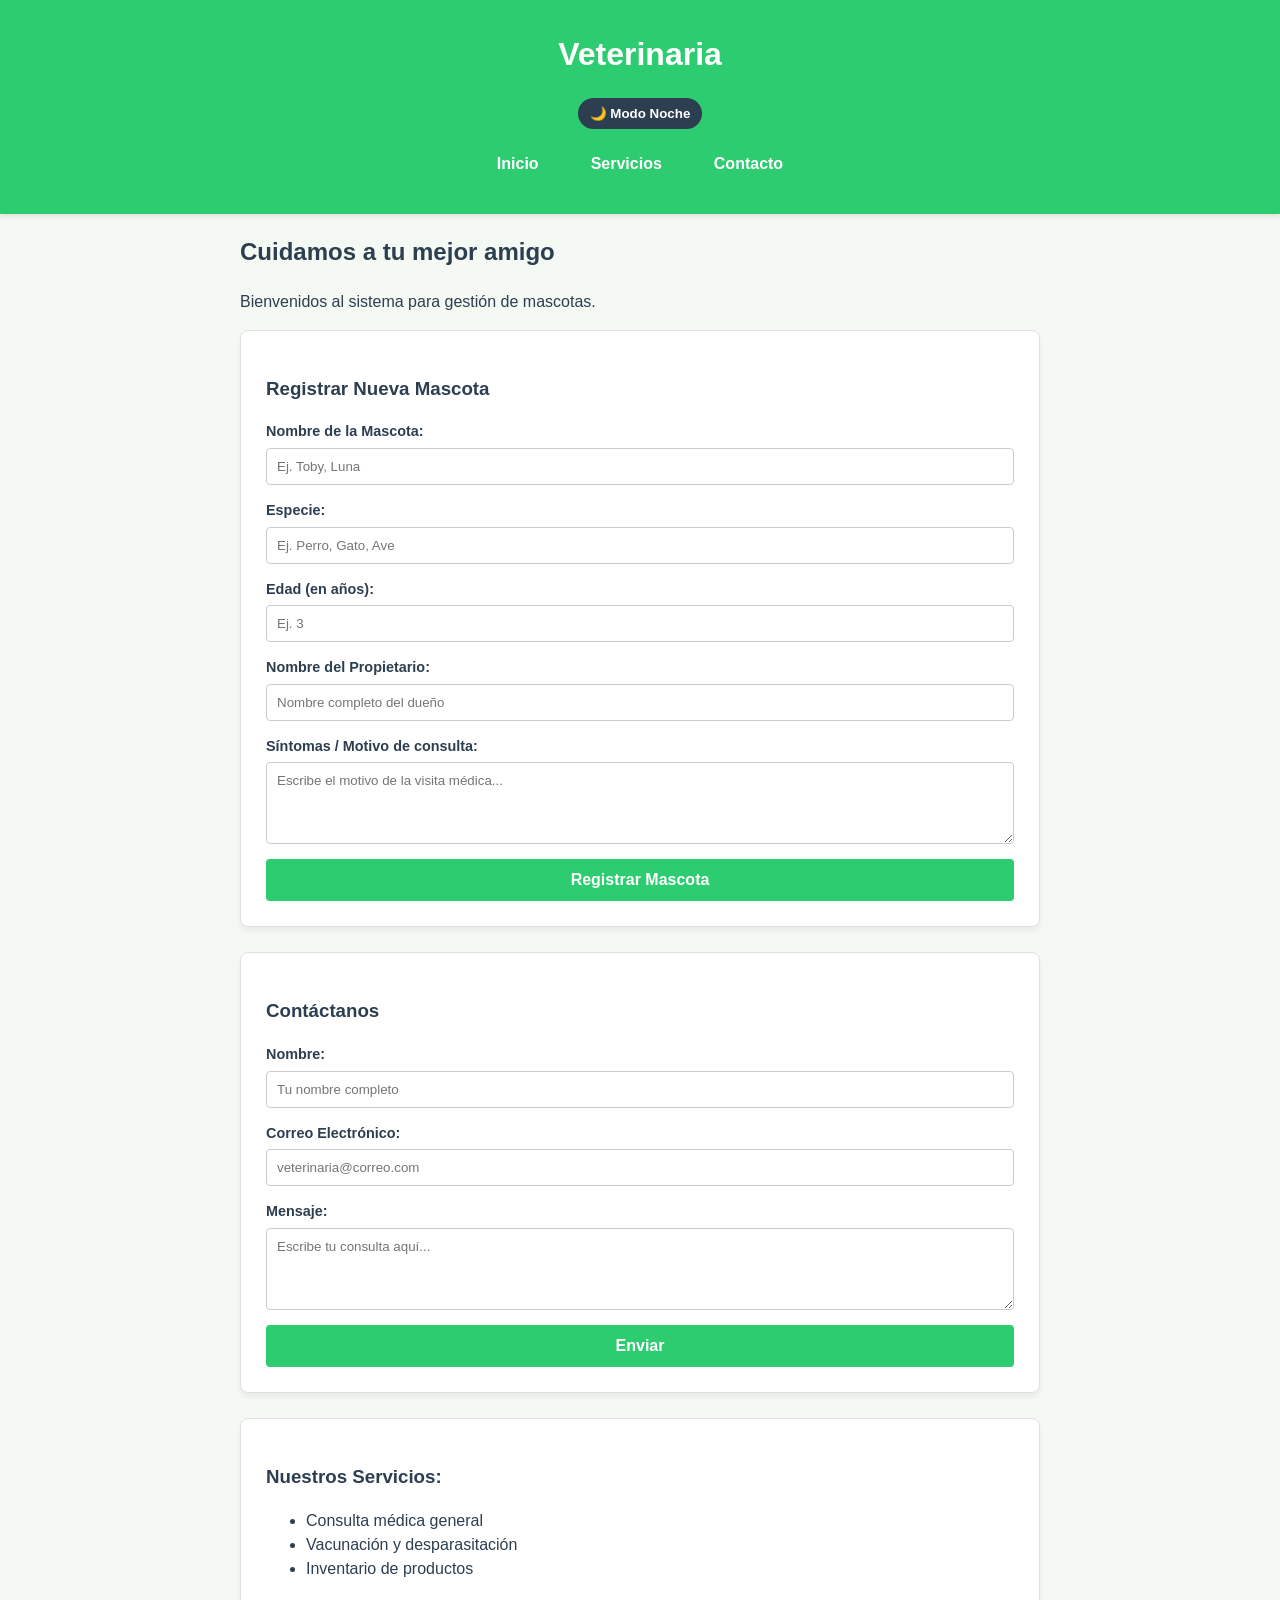
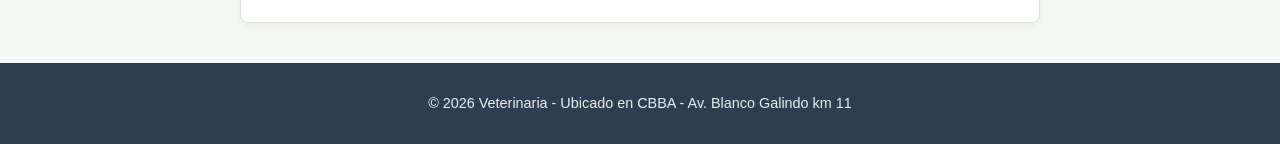
<file: index.html>
<!DOCTYPE html>
<html lang="es">
<head>
    <meta charset="UTF-8">
    <meta name="viewport" content="width=device-width, initial-scale=1">
    <title>Veterinaria</title>
    <link rel="stylesheet" href="styles.css">
</head>
<body>

    <header>
        <h1>Veterinaria</h1>
        <button id="btn-tema">🌙 Modo Noche</button>
        
        <nav class="menu-navegacion">
            <a href="#">Inicio</a>
            <a href="#">Servicios</a>
            <a href="#">Contacto</a>
        </nav>
    </header>

    <main>
        <h2>Cuidamos a tu mejor amigo</h2>
        <p>Bienvenidos al sistema para gestión de mascotas.</p>
        
        <section class="tarjeta">
            <h3>Registrar Nueva Mascota</h3>
            
            <form action="procesar_mascota.php" method="POST" id="form-mascota" class="formulario-contacto">
                <div class="grupo-campo">
                    <label for="nombre-mascota">Nombre de la Mascota:</label>
                    <input type="text" id="nombre-mascota" name="nombre_mascota" required placeholder="Ej. Toby, Luna">
                </div>
                <div class="grupo-campo">
                    <label for="especie">Especie:</label>
                    <input type="text" id="especie" name="especie" required placeholder="Ej. Perro, Gato, Ave">
                </div>
                <div class="grupo-campo">
                    <label for="edad">Edad (en años):</label>
                    <input type="number" id="edad" name="edad" min="0" required placeholder="Ej. 3">
                </div>
                <div class="grupo-campo">
                    <label for="propietario">Nombre del Propietario:</label>
                    <input type="text" id="propietario" name="propietario" required placeholder="Nombre completo del dueño">
                </div>
                <div class="grupo-campo">
                    <label for="sintomas">Síntomas / Motivo de consulta:</label>
                    <textarea id="sintomas" name="sintomas" rows="4" placeholder="Escribe el motivo de la visita médica..."></textarea>
                </div>
                <p id="error-pedido" class="aviso"></p>
                <button type="submit">Registrar Mascota</button>
            </form>
        </section>

        <section class="tarjeta">
            <h3>Contáctanos</h3>
            
            <form action="procesar_contacto.php" method="POST" id="form-pedido" class="formulario-contacto">
                <div class="grupo-campo">
                    <label for="nombre">Nombre:</label>
                    <input type="text" id="nombre" name="nombre" required placeholder="Tu nombre completo">
                </div>
                <div class="grupo-campo">
                    <label for="correo">Correo Electrónico:</label>
                    <input type="email" id="correo" name="correo" required placeholder="veterinaria@correo.com">
                </div>
                <div class="grupo-campo">
                    <label for="mensaje">Mensaje:</label>
                    <textarea id="mensaje" name="mensaje" rows="4" placeholder="Escribe tu consulta aquí..."></textarea>
                </div>
               <p id="error-pedido" class="aviso"></p>
                
                <button type="submit">Enviar</button>
            </form>
        </section>

        <section class="tarjeta">
            <h3>Nuestros Servicios:</h3>
            <ul>
                <li>Consulta médica general</li>
                <li>Vacunación y desparasitación</li>
                <li>Inventario de productos</li>
            </ul>
        </section>
    </main>
    <footer>
        <p>&copy; 2026 Veterinaria - Ubicado en CBBA - Av. Blanco Galindo km 11</p>
    </footer>
  <!-- <script src="script.js"></script> -->
</body>
</html>
</file>
<file: styles.css>
body {
    background-color: #f4f9f4;
    color: #2c3e50;
    font-family: 'Segoe UI', Tahoma, Geneva, Verdana, sans-serif;
    line-height: 1.5;
    margin: 0;
    padding: 0;
    transition: background-color 0.3s, color 0.3s;
}
main {
    max-width: 800px;
    margin: 20px auto;
    padding: 0 20px; 
}
header {
    background-color: #2ecc71;
    color: white;
    padding: 30px 20px;
    text-align: center;
    box-shadow: 0 2px 5px rgba(0,0,0,0.1);
    position: relative;
}

header h1 {
    margin: 0 0 20px 0;
}

#btn-tema {
    background-color: #2c3e50;
    color: white;
    border: none;
    padding: 8px 12px;
    border-radius: 20px;
    cursor: pointer;
    font-weight: bold;
    margin-bottom: 15px;
    transition: background-color 0.3s;
}

#btn-tema:hover {
    background-color: #1a252f;
}

.menu-navegacion {
    display: flex;
    justify-content: center;
    align-items: center;
    gap: 20px; 
}

.menu-navegacion a {
    display: inline-block; 
    color: white;
    text-decoration: none;
    font-weight: bold;
    padding: 8px 16px;
    border-radius: 4px;
    transition: background 0.3s;
}

.menu-navegacion a:hover {
    background-color: #27ae60;
}
.tarjeta {
    background-color: #ffffff;
    border: 1px solid #e0e0e0;
    border-radius: 8px;
    padding: 25px;
    margin-bottom: 25px;
    box-shadow: 0 4px 6px rgba(0,0,0,0.05);
    transition: background-color 0.3s, border-color 0.3s;
}
.formulario-contacto {
    display: flex;
    flex-direction: column;
    gap: 15px;
}

.grupo-campo {
    display: flex;
    flex-direction: column;
    gap: 5px;
}

.grupo-campo label {
    font-weight: bold;
    font-size: 0.9rem;
}

.grupo-campo input, 
.grupo-campo textarea {
    padding: 10px;
    border: 1px solid #ccc;
    border-radius: 4px;
    font-family: inherit;
    background-color: #fff;
    color: #000;
}
.formulario-contacto button {
    background-color: #2ecc71;
    color: white;
    padding: 12px;
    border: none;
    border-radius: 4px;
    font-size: 1rem;
    font-weight: bold;
    cursor: pointer;
    transition: background 0.2s;
}
.formulario-contacto button:hover {
    background-color: #27ae60;
}
footer {
    background-color: #2c3e50;
    color: #ecf0f1;
    padding: 15px;
    text-align: center;
    margin-top: 40px;
    font-size: 0.9rem;
}

.aviso {
    display: none;
    margin-top: 14px;
}

.aviso.error {
    display: block;
    color: #b3261e;
}

.aviso.exito {
    display: block;
    color: #1a7f4f;
}


body.oscuro {
    background-color: #1e272e;
    color: #f5f6fa;
}

body.oscuro .tarjeta {
    background-color: #2f3640;
    border-color: #485460;
}

body.oscuro .grupo-campo input, 
body.oscuro .grupo-campo textarea {
    background-color: #2f3640;
    color: #f5f6fa;
    border-color: #485460;
}

body.oscuro #btn-tema {
    background-color: #f1c40f;
    color: #2c3e50;
}

@media (max-width: 600px) {
    .menu-navegacion {
        flex-direction: column;
        gap: 10px;
    }
    .menu-navegacion a {
        width: 100%; 
        box-sizing: border-box;
        text-align: center;
    }
    main {
        padding: 0 12px;
    }
    .tarjeta {
        padding: 15px;
        margin-bottom: 15px;
    }
}
</file>
